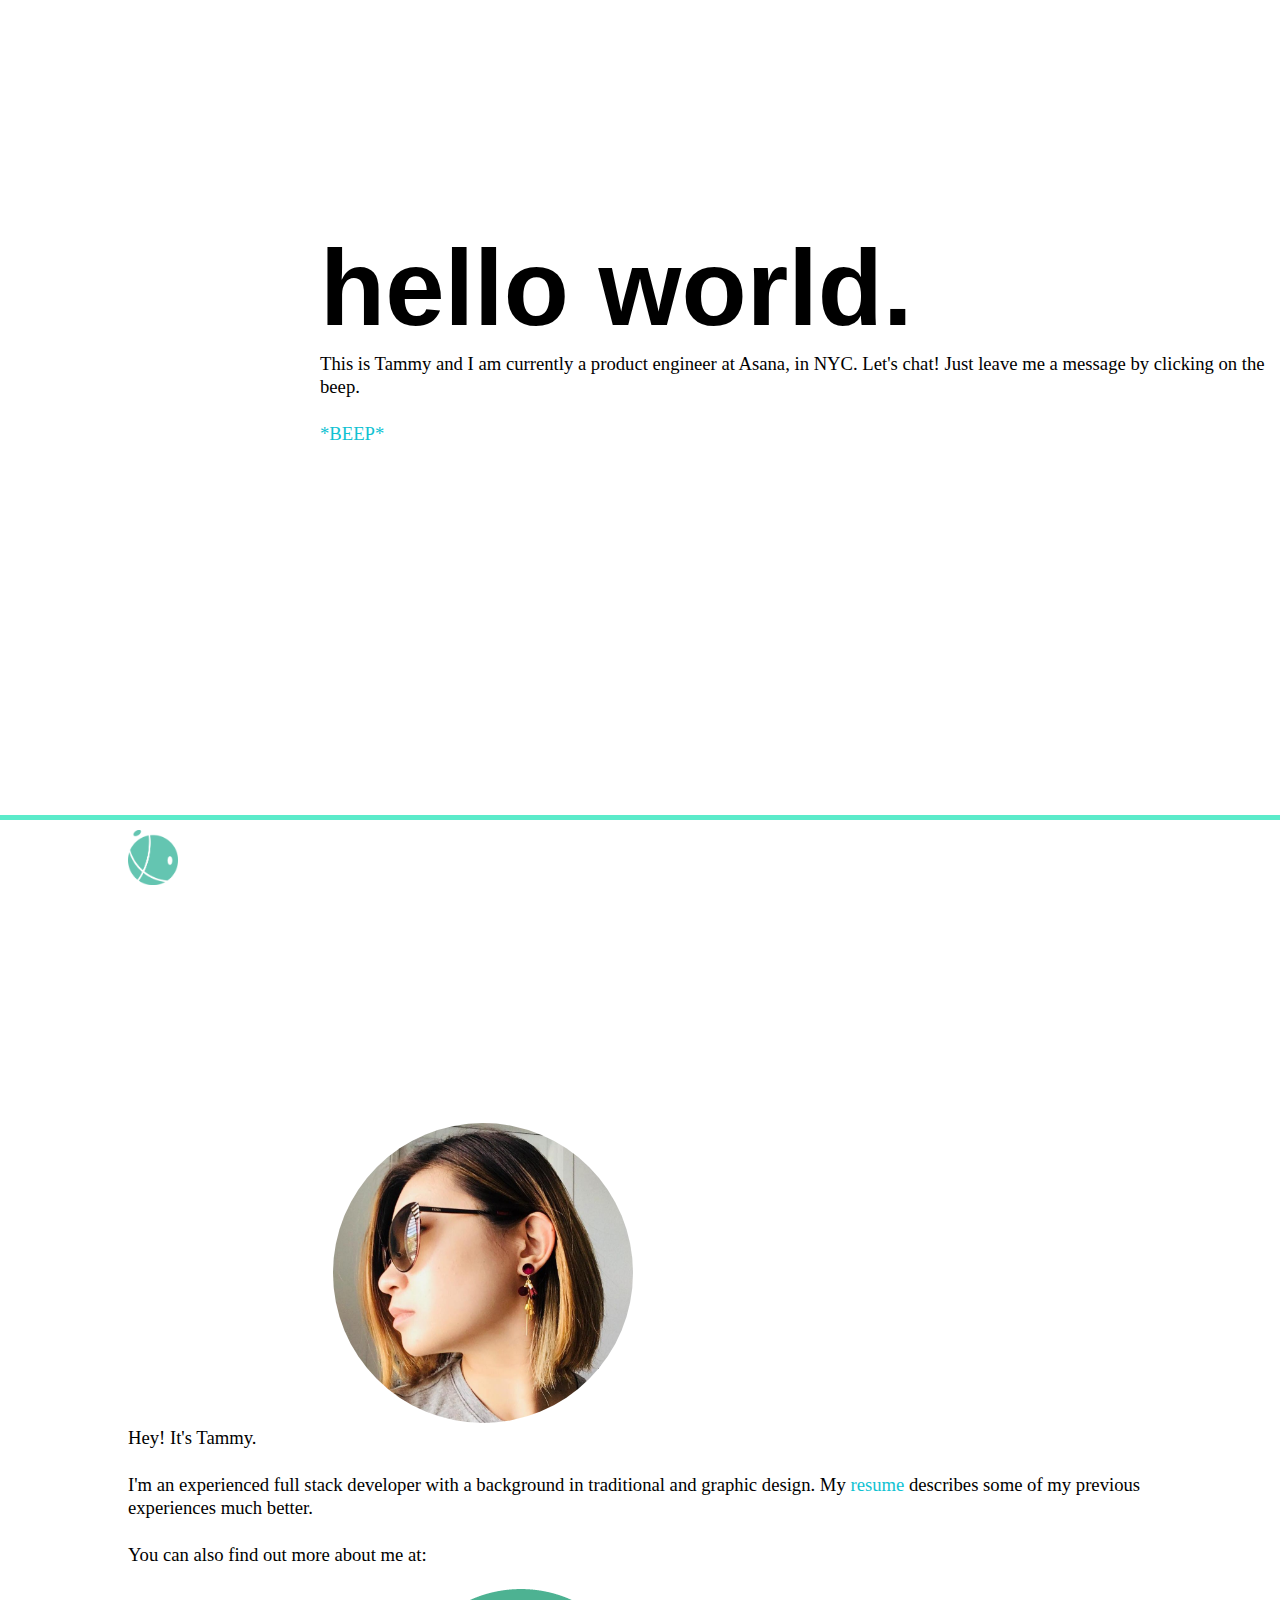
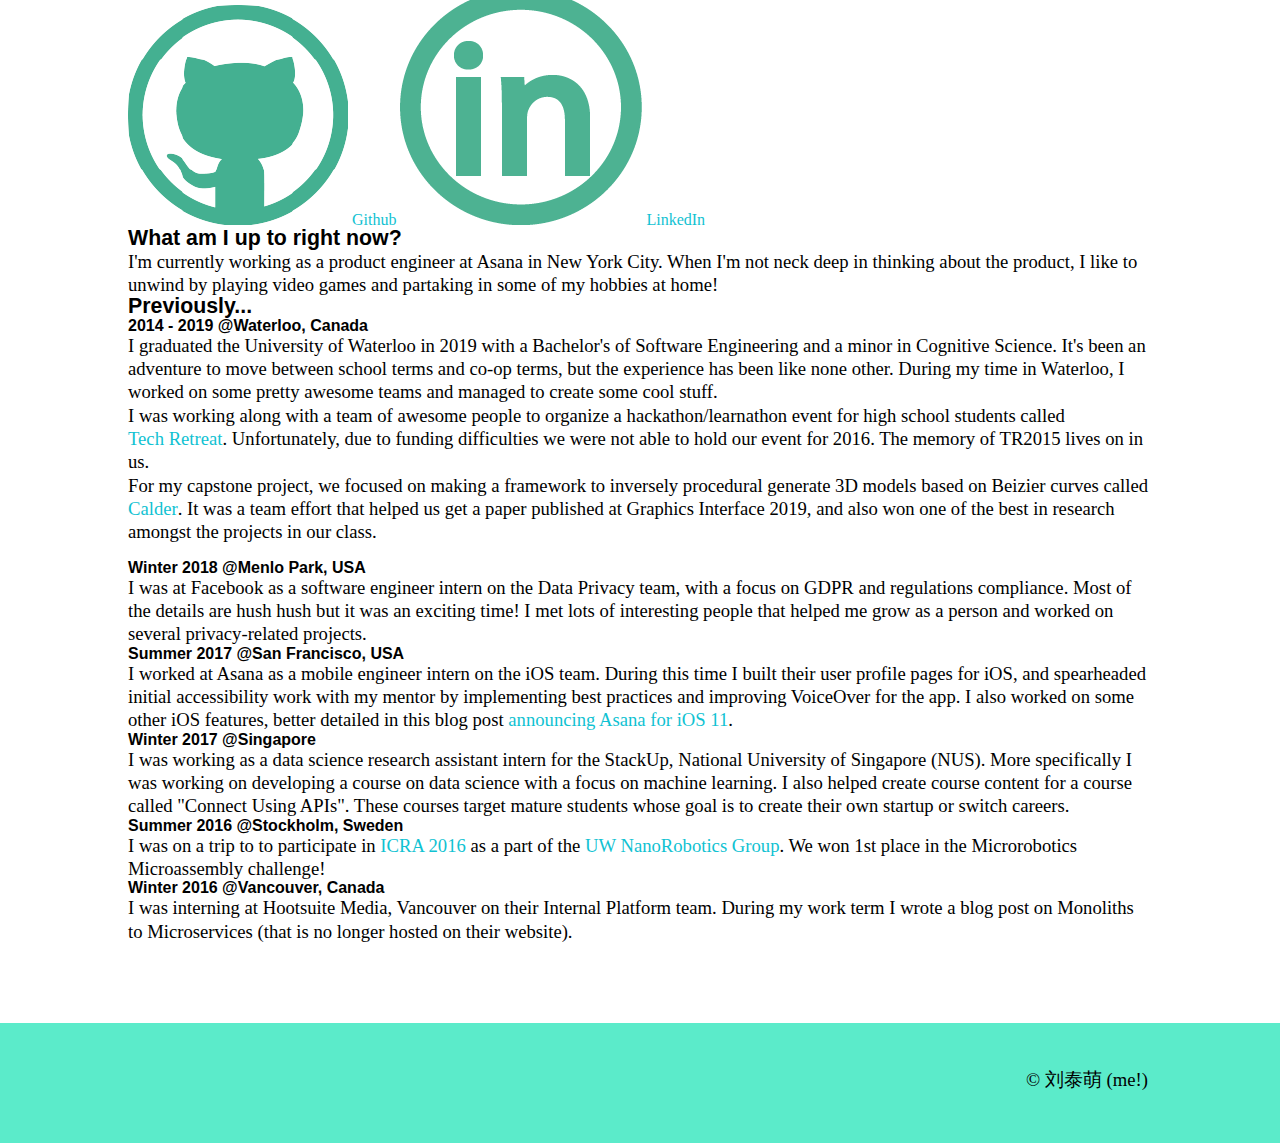
<file: index.html>
<!DOCTYPE html>
<html lang="en">
    <head>
        <meta charset="UTF-8">
        <meta name=viewport content="width=device-width, initial-scale=1">
        <title>Tammy</title>
        <link rel="stylesheet" href="css/main.css">
        <link href='https://fonts.googleapis.com/css?family=Source+Sans+Pro:400,400italic,600,600italic,300italic,300' rel='stylesheet' type='text/css'>
        <link rel="shortcut icon" href="images/favicon.ico" type="image/x-icon"/>

        <!-- Google Analytics -->
        <script>
          (function(i,s,o,g,r,a,m){i['GoogleAnalyticsObject']=r;i[r]=i[r]||function(){
          (i[r].q=i[r].q||[]).push(arguments)},i[r].l=1*new Date();a=s.createElement(o),
          m=s.getElementsByTagName(o)[0];a.async=1;a.src=g;m.parentNode.insertBefore(a,m)
          })(window,document,'script','https://www.google-analytics.com/analytics.js','ga');

          ga('create', 'UA-85227606-1', 'auto');
          ga('send', 'pageview');

        </script>
        <!-- End of Google Analytics -->
    </head>
    <body>
        <section class="container intro">
            <div class="intro-backing" id="bkgd-home"></div>
            <div class="intro-description" id="intro-home">
                <h1>hello world.</h1>
                <p>
                    This is Tammy and I am currently a product engineer at Asana, in NYC.
                    Let's chat! Just leave me a message by clicking on the beep.
                    <br/><br/>
                    <a href="mailto:hello@tammyliu.me"><strong><em>*BEEP*</em></strong></a>
                </p>
            </div>
        </section>
        <header>
            <nav class="container">
                <a class="btn btn-home" href="/"><img class="logo" src="images/logo.png"></a>
                <div class="navbar">
                    <!-- <div class="btn btn-nav btn-here"><h6>HOME</h6></div> -->
                    <!-- <a class="btn btn-nav" href="art.html"><h6>ART</h6></a>
                    <a class="btn btn-nav" href="technology.html"><h6>TECHNOLOGY</h6></a> -->
                </div>
            </nav>
        </header>
        <!-- About me -->
        <section class="container">
            <div class="single">
                <img class="profile-pic" src="images/profile_pic.jpg"/>
                <div class="about-info">
                    <p>
                        <em><strong>Hey! It's Tammy.</strong></em>
                        <br/><br/>I'm an experienced full stack developer with a background in traditional and graphic design. My <strong><a href="resume-tammy.pdf">resume</a></strong> describes some of my previous experiences much better.
                        <br/><br/>
                        You can also find out more about me at:
                        <br/><br/>
                        <div class="social-media">
                            <a class="item" href="https://github.com/taimengliu">
                                <img class="icon" src="images/icons/github.png"/>
                                Github
                            </a>
                            <a class="item" href="https://www.linkedin.com/in/taimengliu">
                                <img class="icon" src="images/icons/linkedin.png"/>
                                LinkedIn
                            </a>
                        </div>
                    </p>
                </div>
            </div>
        </section>

        <!-- Information -->
        <section class="container">
            <h3>What am I up to right now?</h3>
            <p>
                I'm currently working as a product engineer at Asana in New York City. When I'm not neck deep in thinking about the product, I like to unwind by playing video games and partaking in some of my hobbies at home!
            </p>
        </section>
        <section class="container">
           <h3>Previously...</h3>
           <h5>2014 - 2019 @Waterloo, Canada</h5>
            <p>
                I graduated the University of Waterloo in 2019 with a Bachelor's of Software Engineering and a minor in Cognitive Science. It's been an adventure to move between school terms and co-op terms, but the experience has been like none other. During my time in Waterloo, I worked on some pretty awesome teams and managed to create some cool stuff.
            </p>
            <br>
            <p>
                I was working along with a team of awesome people to organize a hackathon/learnathon event for high school students called <a href="http://techretreat.ca/">Tech Retreat</a>. Unfortunately, due to funding difficulties we were not able to hold our event for 2016. The memory of TR2015 lives on in us.
            </p>
            <br>
            <p>
                For my capstone project, we focused on making a framework to inversely procedural generate 3D models based on Beizier curves called <a href="https://github.com/calder-gl/calder">Calder</a>. It was a team effort that helped us get a paper published at Graphics Interface 2019, and also won one of the best in research amongst the projects in our class.
            </p>
            </p>
           <h5>Winter 2018 @Menlo Park, USA</h5>
            <p>
                I was at Facebook as a software engineer intern on the Data Privacy team, with a focus on GDPR and regulations compliance. Most of the details are <em>hush hush</em> but it was an exciting time! I met lots of interesting people that helped me grow as a person and worked on several privacy-related projects.
            </p>
           <h5>Summer 2017 @San Francisco, USA</h5>
            <p>
                I worked at Asana as a mobile engineer intern on the iOS team. During this time I built their user profile pages for iOS, and spearheaded initial accessibility work with my mentor by implementing best practices and improving VoiceOver for the app. I also worked on some other iOS features, better detailed in this blog post <a href="https://blog.asana.com/2017/09/asana-ipad-app-iphone-updates/">announcing Asana for iOS 11</a>.
            </p>
            <h5>Winter 2017 @Singapore</h5>
            <p>
                I was working as a data science research assistant intern for the StackUp, National University of Singapore (NUS). More specifically I was working on developing a course on data science with a focus on machine learning. I also helped create course content for a course called "Connect Using APIs". These courses target mature students whose goal is to create their own startup or switch careers.
            </p>
            <h5>Summer 2016 @Stockholm, Sweden</h5>
            <p>
                I was on a trip to to participate in <a href="http://www.icra2016.org/">ICRA 2016</a> as a part of the <a href="http://www.uwnrg.org">UW NanoRobotics Group</a>. We won 1st place in the Microrobotics Microassembly challenge!
            </p>
            <h5>Winter 2016 @Vancouver, Canada</h5>
            <p>
                I was interning at Hootsuite Media, Vancouver on their Internal Platform team.
                During my work term I wrote a blog post on Monoliths to Microservices (that is no longer hosted on their website).
            </p>
        </section>
        <footer>
            <div class="container">
                <p class="primary-footer">&copy; &#21016;&#27888;&#33804; (me!)</p>
            </div>
        </footer>
    </body>
</html>
</file>
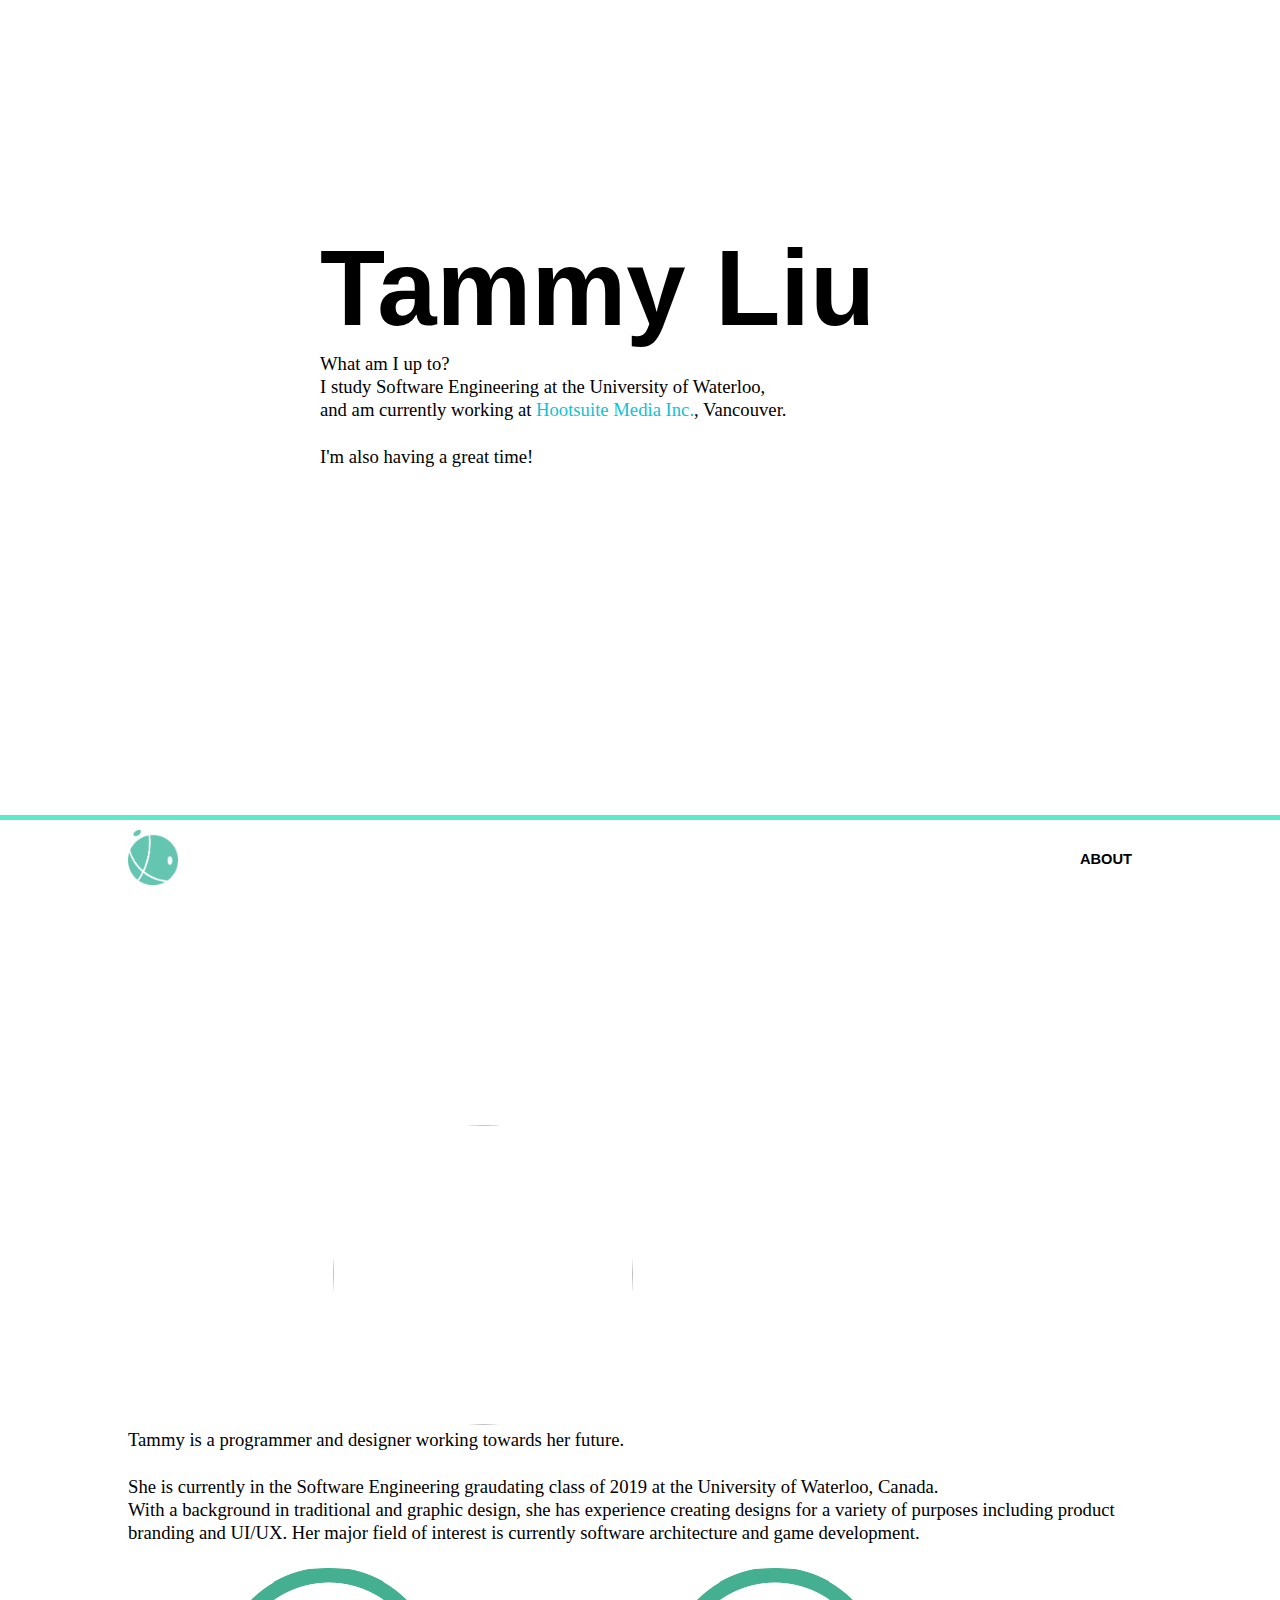
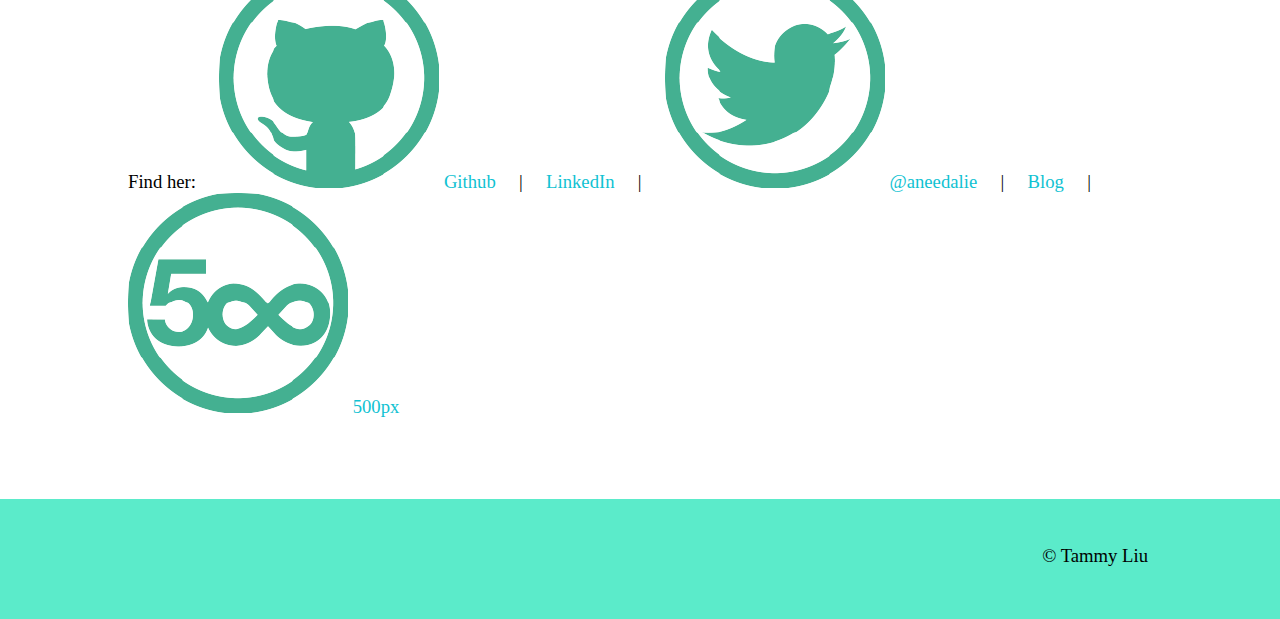
<file: about/index.html>
<!DOCTYPE html>
<html lang="en">
	<head>
		<meta charset="UTF-8">
        <title>Tammy Liu / About</title>
        <link rel="stylesheet" href="../css/main.css">
        <link href='https://fonts.googleapis.com/css?family=Source+Sans+Pro:400,400italic,600,600italic,300italic,300' rel='stylesheet' type='text/css'>
        <link rel="shortcut icon" href="../images/favicon.ico" type="image/x-icon"/>
	</head>
	<body>
    <section class="container intro">
        <div class="intro-backing" id="bkgd-about"></div>
        <div class="intro-description" id="intro-about">
            <h1>Tammy Liu</h1>
            <p>
                <em>What am I up to?</em><br/>
                I study Software Engineering at the University of Waterloo, <br/>
                and am currently working at 
                <a href="https://hootsuite.com">Hootsuite Media Inc.</a>, Vancouver. <br/><br/>
                <small><strong>I'm also having a great time!</strong></small>
            </p>
        </div>
    </section>
    <header>
        <nav class="container">
            <a class="btn btn-home" href="../">
                <img class="logo" src="../images/logo.png"></a>
            <div class="navbar">
                <a class="btn btn-nav" href="/"><h6>ABOUT</h6></a>
<!--
                <a class="btn btn-nav" href="../art"><h6>ART</h6></a>
                <a class="btn btn-nav" href="../technology"><h6>TECHNOLOGY</h6></a>
-->
            </div>
        </nav>
    </header>
    <section class="container">
        <div class="single">
            <img class="profile-pic"/>
            <div class="about-info">
                <p>
                    Tammy is a <strong>programmer</strong> and <strong>designer</strong> working towards her future.
                    <br/><br/>
                    She is currently in the Software Engineering graudating class of 2019 at the University of Waterloo, Canada.<br/>
                    With a background in traditional and graphic design, she has experience creating designs for a variety of 
                    purposes including product branding and UI/UX. 
                    Her major field of interest is currently software architecture and game development.
                    <br/><br/>
                </p><p>
                    Find her:&emsp;
                    <a href="https://github.com/aneedalie">
                        <img class="icon" src="../images/icons/github.png"/> Github</a>
                    &emsp;|&emsp;
                    <a href="https://www.linkedin.com/in/taimengliu">LinkedIn</a>
                    &emsp;|&emsp;
                    <a href="https://twitter.com/aneedalie">
                        <img class="icon" src="../images/icons/twitter.png"/> @aneedalie</a>
                    &emsp;|&emsp;
                    <a href="https://taimengliu.wordpress.com/">Blog</a>
                    &emsp;|&emsp;
                    <a href="https://500px.com/aneedalie">
                        <img class="icon" src="../images/icons/500px.png"/> 500px</a>
                </p>
            </div>
        </div>
        <!-- <div class="single">
            <h2>STATS</h2>
            <div class="stat">
                <div class="column-third" style="text-align: right;">
                    <h6>LUK</h6>
                </div>
                <div class="column-third">hello</div>
            </div>
             <div class="stat">
                <div class="column-third" style="text-align: right;">
                    <h6>LUK</h6>
                </div>
                <div class="column-third">hello</div>
            </div>
        </div> -->
    </section>
    <footer>
        <div class="container">
            <p class="primary-footer">&copy; Tammy Liu</p>
        </div>
    </footer>
	</body>
</html>
</file>
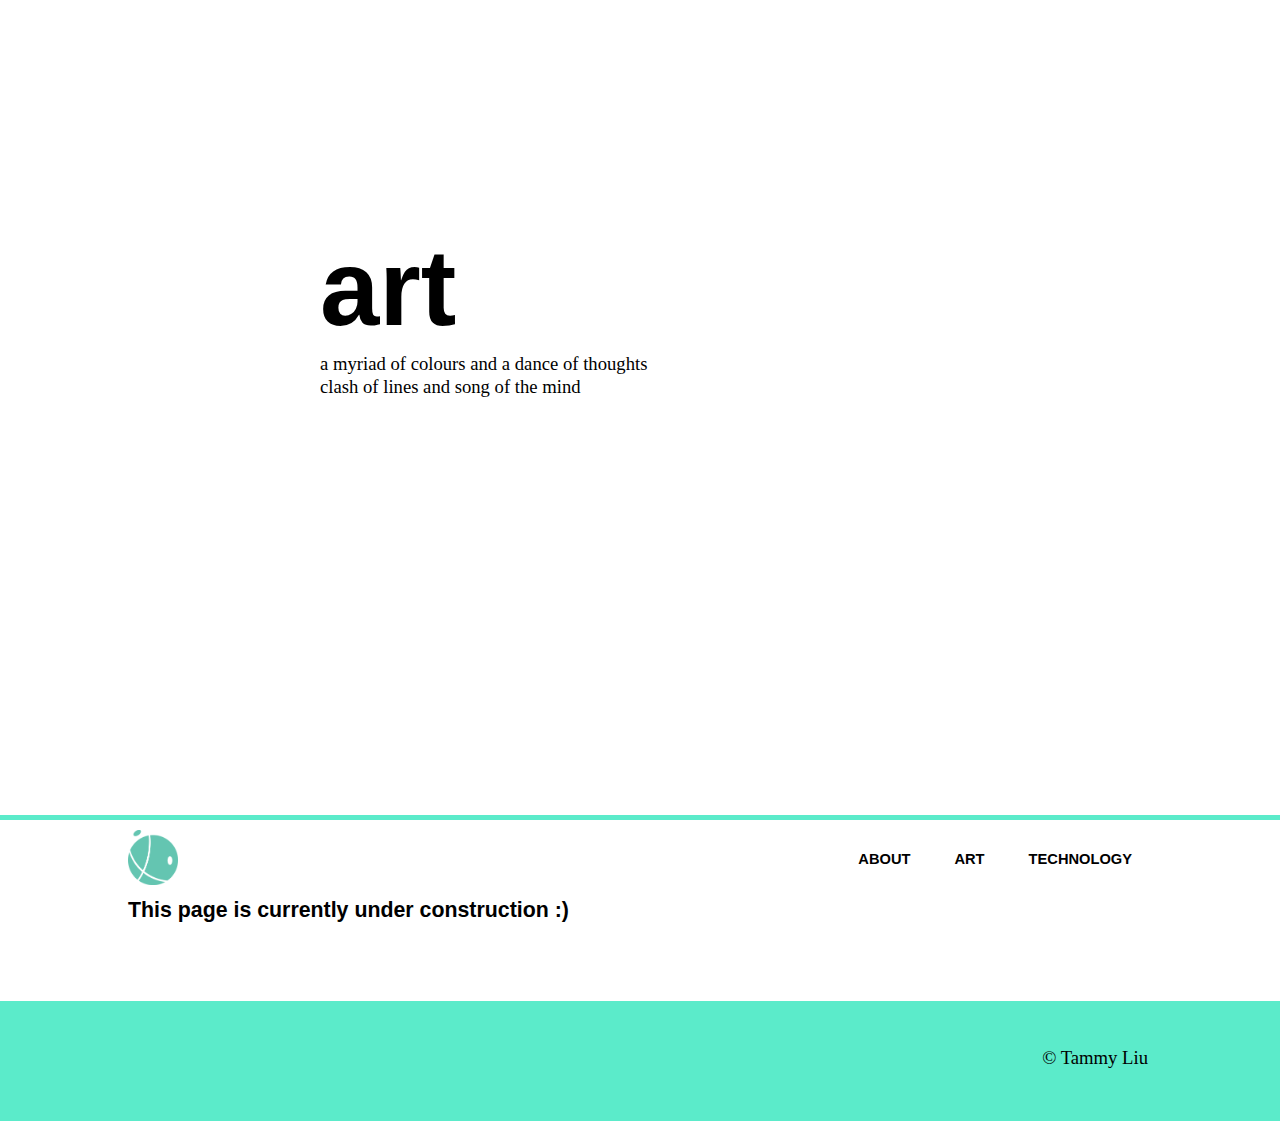
<file: art.html>
<!DOCTYPE html>
<html lang="en">
    <head>
        <meta charset="UTF-8">
        <title>Tammy Liu / Art</title>
        <link rel="stylesheet" href="css/main.css">
        <link href='https://fonts.googleapis.com/css?family=Source+Sans+Pro:400,400italic,600,600italic,300italic,300' rel='stylesheet' type='text/css'>
        <link rel="shortcut icon" href="images/favicon.ico" type="image/x-icon"/>
    </head>
    <body>
        <section class="container intro">
            <div class="intro-backing" id="bkgd-art"></div>
            <div class="intro-description" id="intro-art">
                <h1>art</h1>
                <p>a myriad of colours and a dance of thoughts <br/>clash of lines and song of the mind</p>
            </div>
        </section>
        <header>
            <nav class="container">
                <a class="btn btn-home" href="/"><img class="logo" src="images/logo.png"></a>
                <div class="navbar">
                    <a class="btn btn-nav" href="about.html"><h6>ABOUT</h6></a>
                    <div class="btn btn-nav btn-here"><h6>ART</h6></div>
                    <a class="btn btn-nav" href="technology.html"><h6>TECHNOLOGY</h6></a>
                </div>
            </nav>
        </header>
        <section class="container">
            <div class="single">
                <h3>This page is currently under construction :)</h3>
            </div>
        </section>
        <footer>
            <div class="container">
                <p class="primary-footer">&copy; Tammy Liu</p>
            </div>
        </footer>
    </body>
</html>
</file>
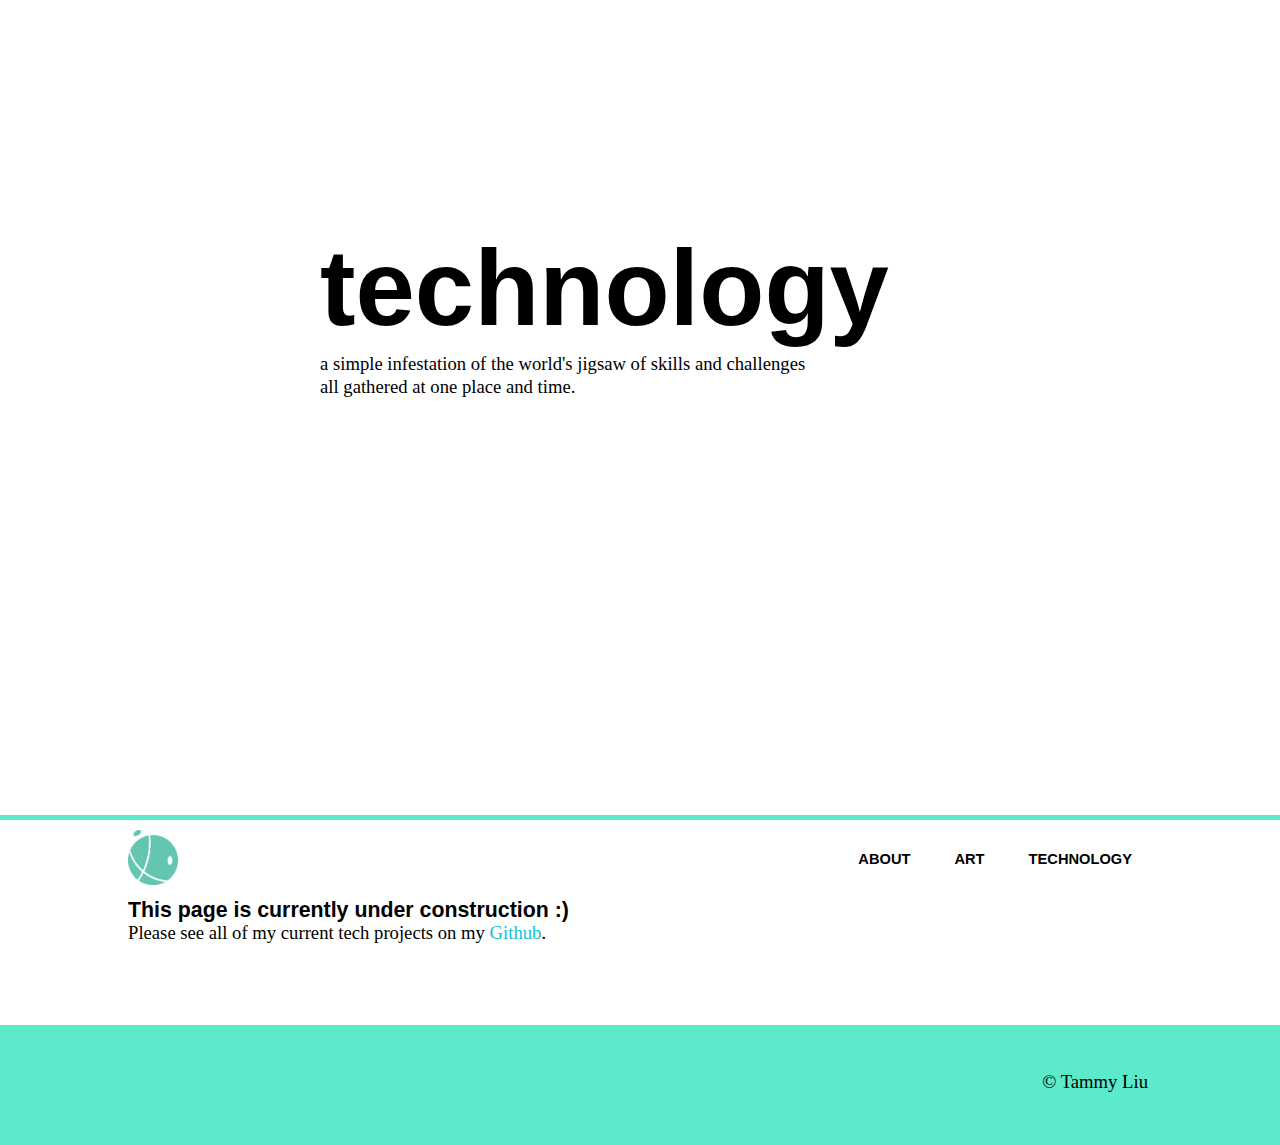
<file: technology.html>
<!DOCTYPE html>
<html lang="en">
    <head>
        <meta charset="UTF-8">
        <title>Tammy Liu / Tech</title>
        <link rel="stylesheet" href="css/main.css">
        <link href='https://fonts.googleapis.com/css?family=Source+Sans+Pro:400,400italic,600,600italic,300italic,300' rel='stylesheet' type='text/css'>
        <link rel="shortcut icon" href="images/favicon.ico" type="image/x-icon"/>
    </head>
    <body>
        <section class="container intro">
            <div class="intro-backing" id="bkgd-tech"></div>
            <div class="intro-description" id="intro-tech">
                <h1>technology</h1>
                <p>a simple infestation of the world's jigsaw of skills and challenges<br/>all gathered at one place and time.</p>
            </div>
        </section>
        <header>
            <nav class="container">
                <a class="btn btn-home" href="/"><img class="logo" src="images/logo.png"></a>
                <div class="navbar">
                    <a class="btn btn-nav" href="about.html"><h6>ABOUT</h6></a>
                    <a class="btn btn-nav" href="art.html"><h6>ART</h6></a>
                    <div class="btn btn-nav btn-here"><h6>TECHNOLOGY</h6></div>
                </div>
            </nav>
        </header>
        <section class="container">
            <div class="single">
                <h3>This page is currently under construction :)</h3>
                <p>
                    Please see all of my current tech projects on my <a href="https://github.com/aneedalie">Github</a>.
                </p>
            </div>
        </section>
        <footer>
            <div class="container">
                <p class="primary-footer">&copy; Tammy Liu</p>
            </div>
        </footer>
    </body>
</html>
</file>
<file: css/main.css>
/*
    ========
    Eric Meyer's CSS Reset
    http://meyerweb.com/eric/tools/css/reset/ 
    v2.0 | 20110126
    License: none (public domain)
    ========
*/

html, body, div, span, applet, object, iframe, h1, h2, h3, h4, h5, h6, p, blockquote, pre, a, abbr, acronym, address, big, cite, code, del, dfn, em, img, ins, kbd, q, s, samp,
small, strike, strong, sub, sup, tt, var, b, u, i, center, dl, dt, dd, ol, ul, li, fieldset, form, label, legend, table, caption, tbody, tfoot, thead, tr, th, td, article, aside, canvas, details, embed, figure, figcaption, footer, header, hgroup, menu, nav, output, ruby, section, summary, time, mark, audio, video {
    margin: 0;
    padding: 0;
    border: 0;
    font-size: 100%;
    font: inherit;
    vertical-align: baseline;
}
/* HTML5 display-role reset for older browsers */
article, aside, details, figcaption, figure, footer, header, hgroup, menu, nav, section {
    display: block;
}
body {
    line-height: 1;
}
div{
    display: inline-block;
}
ol, ul {
    list-style: none;
}
blockquote, q {
    quotes: none;
}
blockquote:before, blockquote:after, q:before, q:after {
    content: '';
    content: none;
}
table {
    border-collapse: collapse;
    border-spacing: 0;
}

/*
    ========
    Grid
    ========
*/

*,
*:before,
*:after{
    -webkit-box-sizing: border-box;
       -moz-box-sizing: border-box;
            box-sizing: border-box;
}

/*
    ========
    Clearfix
    ========
*/
.group:before, .group:after{
    content: "";
    display: table;
}
.group:before{
    clear: both;
}
.group:after{
    clear: both;
    *zoom: 1;
}

/*
    ========
    General
    ========
*/
header{
    /*position: fixed;*/
    width: 100%;
    height: 80px;
    z-index: 1;
}
nav{
    height: 80px;
    border-top: 5px solid #5BEBCA;
}
.offset{        /*not very necessary anymore*/
    position: relative;
    top: 80px;
}
footer{
    background-color: #5BEBCA;
    position: relative;
    top: 80px;
    clear: both;
    width: 100%;
    height: 120px;
    padding: 5px;
    text-align: right;
    font-family: "Nexa", "sans-serif";
}
.primary-footer{
    margin-top: 40px;
}
p{
    font-family: sans-serif;
    font-size: 12pt;
    color: #000000;
    display: inline-block;
}
hr{
    background-color: #FFF;
    border: 0;
    height: 1.5px;
}

.container, .grid{
    margin: 0;
    width: calc(100% - 100)px;
}
.container{
    padding: 0 calc(100%/10);
}
.grid{
    text-align: center;
    padding: 0 10px;
}
.content{
    margin: 0;
    padding: 0 10px;
    text-align: justify;
    -ms-text-justify: distribute-all-lines;
    text-justify: distribute-all-lines;
}
.single{
    display: block;
    clear: both;
}
.column-half{
    float: left;
    width: 49%;
    padding: 10px;
}
.column-third{
    float: left;
    padding: 10px;
    width: 29%;
}
.column-fourth{
    display: inline-block;
    padding: 10px 15px;
    margin: 10px 10px;
    max-width: 23%;
}
.img-opening{
    float: left;
    position: relative;
}
.intro{
    margin: 0;
    padding: 0;
    height: 900px;
    height: calc(100vh - 85px);
    display: block;
}
.intro-description{
    margin-left: 25%;
    margin-top: calc(100vh/4);
}
.about-intro{
    padding-top: 50px;
    margin-left: 80px;
    position: absolute;
}
/*
    ========
    About Page
    ========
*/
.profile-pic{
    margin-left: 20%;
    margin-top: calc(100vh/4);
    border-radius: 300px;
    height: 300px;
    width: 300px;
    background-color: #FFF;
}
.stat{
    display: block;
    width: 100%;
}
/*
    ========
    Portfolio Pages
    ========
*/
.entry{
    padding: 0 10px;
    margin: 0 15px 40px 15px;
}
.picture{
    display: inline-block;
    max-width: 300px;
    max-height: 300px;
    width: 10000px;
    height: 10000px;
    background-color: #DDD;
}
img .entry: hover{
    
}
.title{
    background-color: #FFF;
    height: 50px;
    border-bottom: 5px solid #5BEBCA;
    padding: 10px;
    width: 100%;
}
/*
    ========
    Buttons
    ========
*/
.main-nav{
    
}

.btn{
    padding: 0;
    margin: 0;
    display: inline-block;
}
.btn:hover{
    background-color: #5BEBCA;
}
.btn-home{
    padding: 10px 0px;
    float: left;
}
.btn-home-text{
    padding: 28px 15px;
    height: 80px;
}
.btn-home:hover, .btn-home-text:hover{
    background-color: transparent;
}
.btn-nav{
    height: 80px;
    padding: 32px 20px;
    /*
    transition: background-color 0.5s ease-in;
    */
}
.navbar{
    float: right;
}

/*
    ========
    Pictures
    ========
*/
.intro-backing{
    margin: 0;
    padding: 0;
    width: 100%;
    height: 90%;
    height: calc(100vh - 80px);
    position: absolute;
    z-index: -1;
}

.logo{
    height: 55px;
    width: 50px;
}

/*
    ========
    Typography
    ========
*/
@font-face{ /* http://fontfabric.com/nexa-free-font/ */
    font-family: "Nexa Bold";
    src: local("Nexa Bold"), url("nexa_bold.otf") format("otf");
    font-weight: bold;
    
}

h1, h1-2, h2, h3, h4, h5, h6{
    margin-bottom: 0px;
    font-family: "Nexa Bold", "Arial", sans-serif;
    font-weight: bold;
}
h1{
    font-size: 80pt;
    margin: 10px 0px;
}
h1-2{
    display: block;
    font-size: 60pt;
    margin: 10px 0px;
}
h2{
  font-size: 18pt;
    padding: 25px 25px;
}
h3{
    color: #000;
    font-size: 16pt;
}
h4{
    font-family: "Open Sans";
    font-size: 14pt;
}
h6{
    font-size:11pt;
    color: #000;
}
p{
    font-family: "Open Sans", "sans-serif";
    font-weight: 300;
    font-size: 14pt;
    line-height: 125%;
}
a:link{
    text-decoration: none;
    color: #10C2D2;
    display: inline-block;
    /*take away underline*/
}
a:hover{
    color: #FF7B29;
}
.sub{
    margin-top: -15px;
    margin-bottom: 10px;
    display: block;
    text-align: right;
}
.info{
    margin: 50px 0 20px 0;
}
</file>
